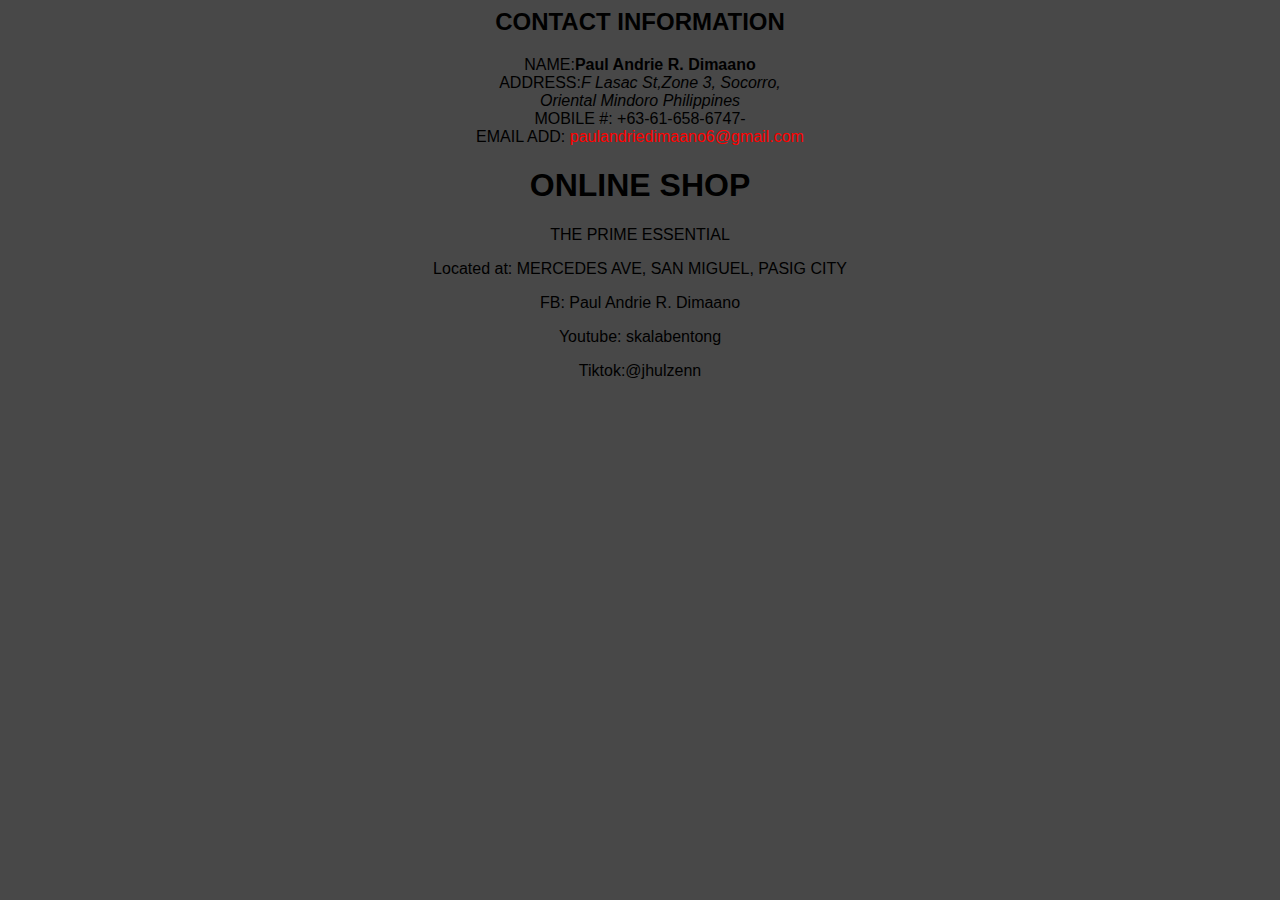
<file: Contact.html>
<html>
<head>
<title>WEB PAGE 1</title>
</head>
   <link rel="stylesheet" type="text/css" href="HOME.html">
<body bgcolor="#484848">

<h2><center><font color="#">CONTACT INFORMATION</font></center></h2>

<center>
NAME:<STRONG>Paul Andrie R. Dimaano </STRONG><br>
ADDRESS:<em>F Lasac St,Zone 3, Socorro,<br>
Oriental Mindoro Philippines</em><br>
MOBILE #: +63-61-658-6747-<br>
EMAIL ADD: <font color="red">paulandriedimaano6@gmail.com</font><br>

</center>
<h1><center>ONLINE SHOP </center></h1>
<center>
<center> <center>
<p> THE PRIME ESSENTIAL</p>
<p> Located at: MERCEDES AVE, SAN MIGUEL, PASIG CITY</p>
<p> FB: Paul Andrie R. Dimaano</p>
<p> Youtube: skalabentong</p>
<p> Tiktok:@jhulzenn</p>
</center>
</ol></pre>
</body></html>
</file>
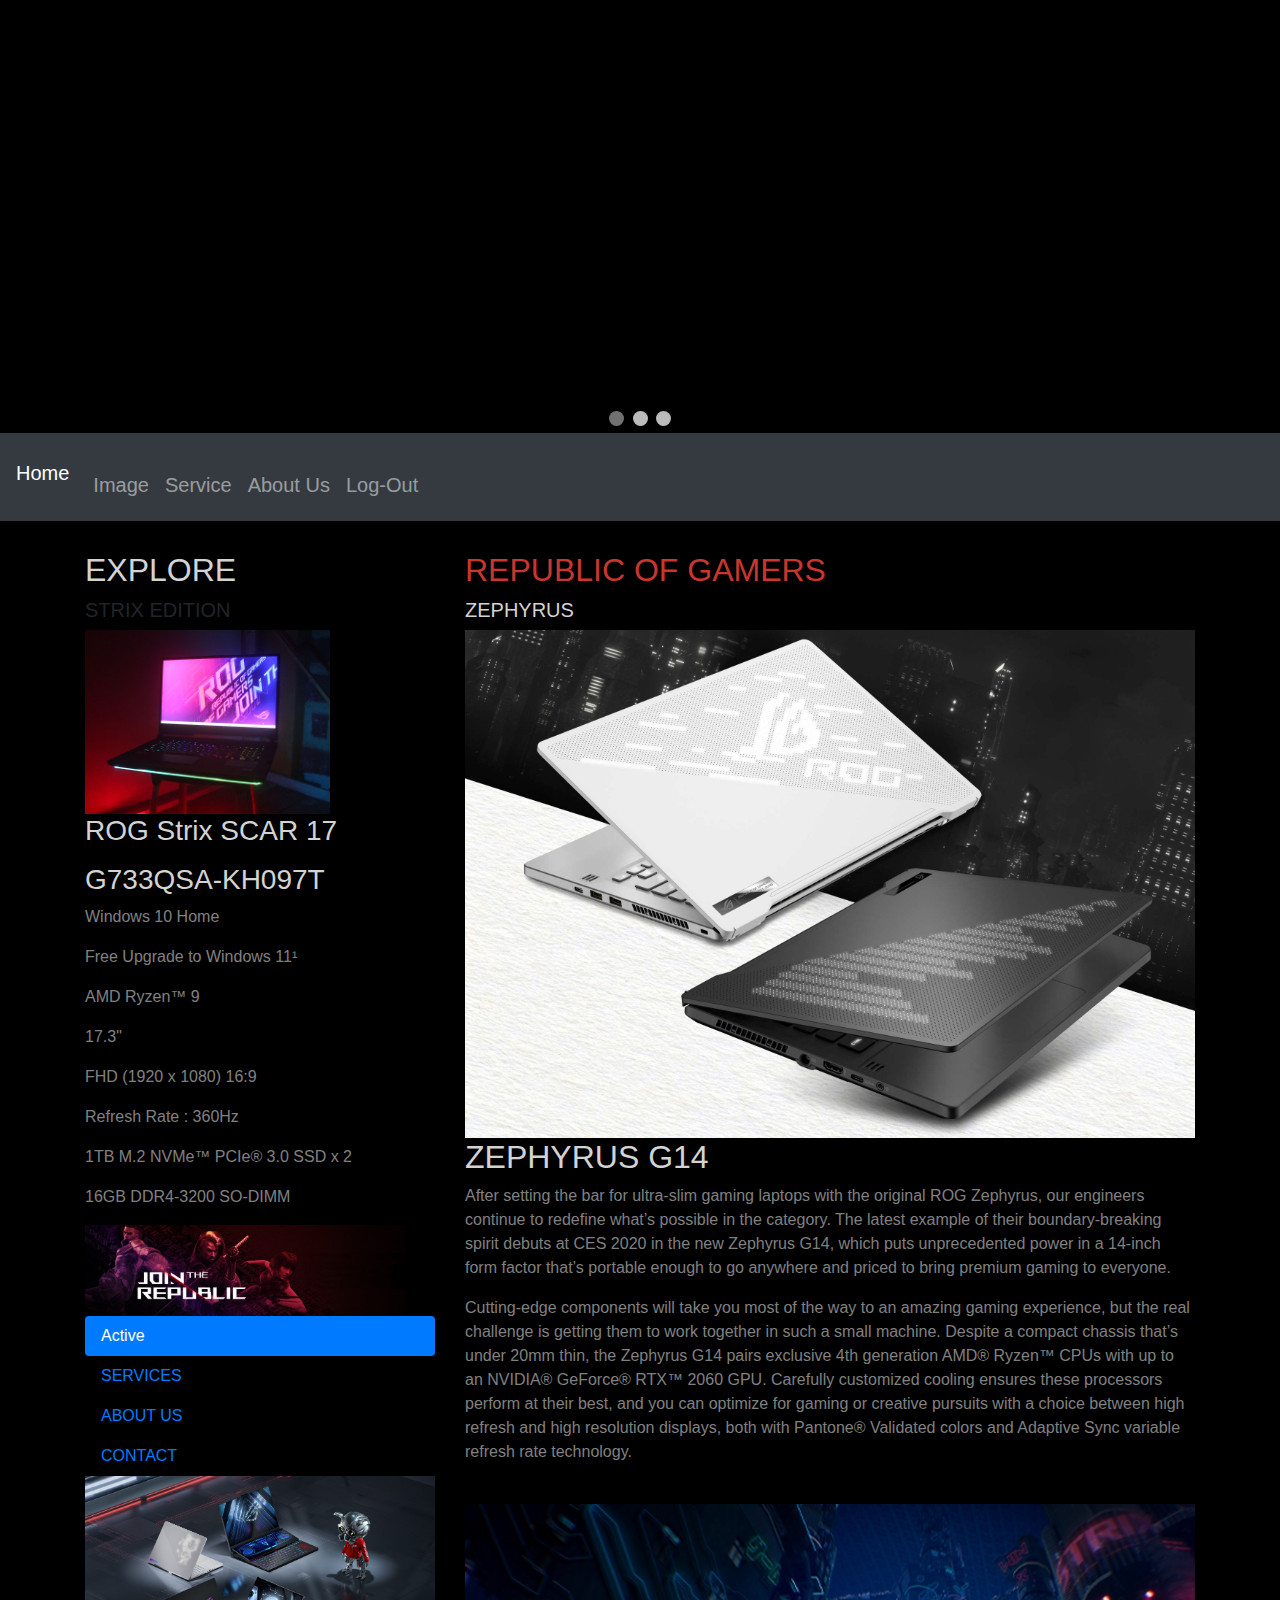
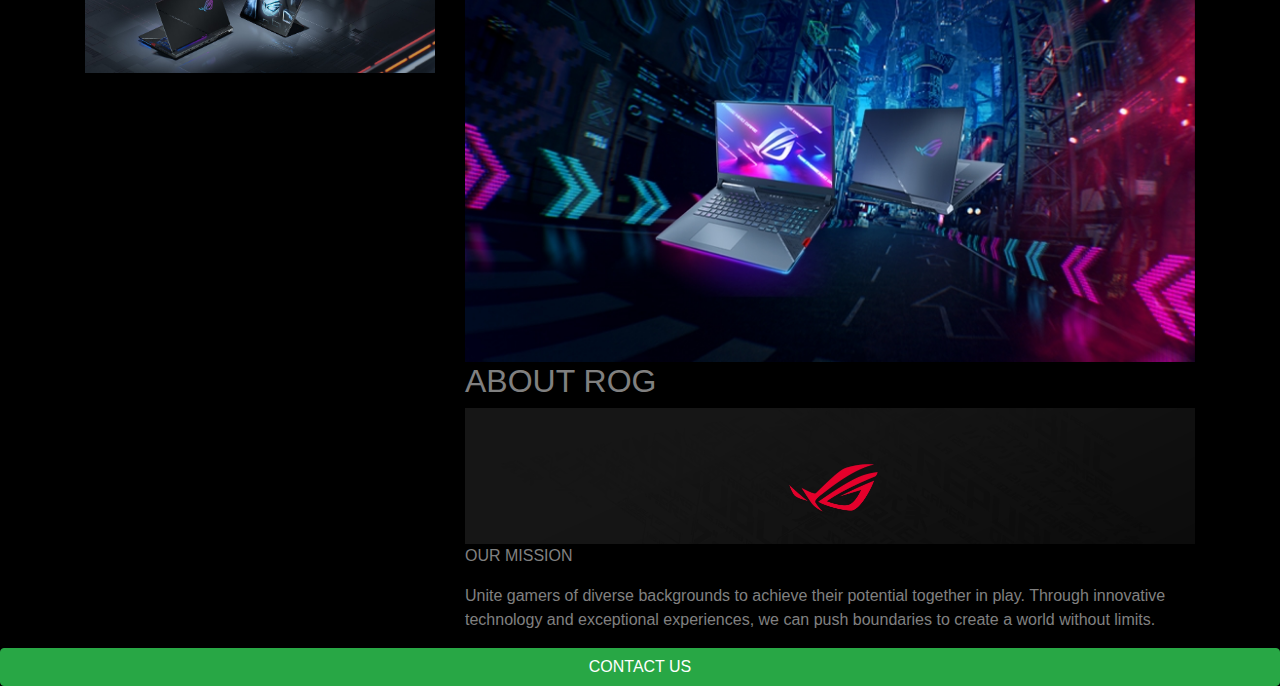
<file: HOME.html>
<!DOCTYPE html>
<html lang="en">
<head>
  <title>Website Example</title>
   <link rel="stylesheet" type="text/css" href="index.html">
  <meta charset="utf-8">
  <meta name="viewport" content="width=device-width, initial-scale=1">
  <link rel="stylesheet" href="https://maxcdn.bootstrapcdn.com/bootstrap/4.5.2/css/bootstrap.min.css">
  <script src="https://ajax.googleapis.com/ajax/libs/jquery/3.5.1/jquery.min.js"></script>
  <script src="https://cdnjs.cloudflare.com/ajax/libs/popper.js/1.16.0/umd/popper.min.js"></script>
  <script src="https://maxcdn.bootstrapcdn.com/bootstrap/4.5.2/js/bootstrap.min.js"></script>
  <style>
  .fakeimg {
    height: 200px;
    background: #aaa;
  }
  h6{
  font-size: 20px;
}
  </style>
</head>
<body>

<meta name="viewport" content="width=device-width, initial-scale=1">
<style>
* {box-sizing: border-box;}
body {font-family: Verdana, sans-serif;}
.mySlides {display: none;}
img {vertical-align: middle;}

/* Slideshow container */
.slideshow-container {
  max-width: 1000px;
  position: relative;
  margin: auto;
}

/* Caption text */
.text {
  color: #f2f2f2;
  font-size: 15px;
  padding: 8px 12px;
  position: absolute;
  bottom: 8px;
  width: 100%;
  text-align: center;
}

/* Number text (1/3 etc) */
.numbertext {
  color: #f2f2f2;
  font-size: 12px;
  padding: 8px 12px;
  position: absolute;
  top: 0;
}

/* The dots/bullets/indicators */
.dot {
  height: 15px;
  width: 15px;
  margin: 0 2px;
  background-color: #bbb;
  border-radius: 50%;
  display: inline-block;
  transition: background-color 0.6s ease;
}

.active {
  background-color: #717171;
}

/* Fading animation */
.fade {
  -webkit-animation-name: fade;
  -webkit-animation-duration: 2s;
  animation-name: fade;
  animation-duration: 2s;
}

@-webkit-keyframes fade {
  from {opacity: .4} 
  to {opacity: 1}
}

@keyframes fade {
  from {opacity: .4} 
  to {opacity: 1}
}

/* On smaller screens, decrease text size */
@media only screen and (max-width: 300px) {
  .text {font-size: 11px}
}
</style>
</head>
<body>

<div class="slideshow-container">

<div class="mySlides fade">
  <div class="numbertext"></div>
  <img src="sky.png" style="width:100%">
  <div class="text"></div>
</div>

<div class="mySlides fade">
  <div class="numbertext"></div>
  <img src="123.png" style="width:100%">
  <div class="text"></div>
</div>

<div class="mySlides fade">
  <div class="numbertext"></div>
  <img src="1234.png" style="width:100%">
  <div class="text"></div>
</div>

</div>
<br>

<div style="text-align:center">
  <span class="dot"></span> 
  <span class="dot"></span> 
  <span class="dot"></span> 
</div>

<script>
var slideIndex = 0;
showSlides();

function showSlides() {
  var i;
  var slides = document.getElementsByClassName("mySlides");
  var dots = document.getElementsByClassName("dot");
  for (i = 0; i < slides.length; i++) {
    slides[i].style.display = "none";  
  }
  slideIndex++;
  if (slideIndex > slides.length) {slideIndex = 1}    
  for (i = 0; i < dots.length; i++) {
    dots[i].className = dots[i].className.replace(" active", "");
  }
  slides[slideIndex-1].style.display = "block";  
  dots[slideIndex-1].className += " active";
  setTimeout(showSlides, 2000); // Change image every 5 seconds
}
</script>

<nav class="navbar navbar-expand-sm bg-dark navbar-dark">
  <a class="navbar-brand" href="#"><h6>Home<h6></a>
  <button class="navbar-toggler" type="button" data-toggle="collapse" data-target="#collapsibleNavbar">
    <span class="navbar-toggler-icon"></span>
  </button>
  <div class="collapse navbar-collapse" id="collapsibleNavbar">
    <ul class="navbar-nav">
      <li class="nav-item">
        <a class="nav-link" href="GALLERY.html">Image</a>
      </li>
      <li class="nav-item">
        <a class="nav-link" href="Latest Services.html">Service</a>
      </li>
      <li class="nav-item">
        <a class="nav-link" href="ABOUT US.html">About Us</a>
      </li>  
      </li>
      <li class="nav-item">
        <a class="nav-link" href="index.html">Log-Out</a>
      </li>   
    </ul>
  </div>  
</nav>

<div class="container" style="margin-top:30px">
  <div class="row">
    <div class="col-sm-4">
      <h2 style="color: rgb(211,211,211)">EXPLORE</h2>
      <h5 style="color:">STRIX EDITION</h5>
      <img src="lap.png" alt="LAPTOP ASUS ROG Strix Scar 17" style="width:70%">
      <h3 style="color :rgb(211,211,211)">ROG Strix SCAR 17</p>
      <h3 style="color :rgb(211,211,211)">G733QSA-KH097T</h3>
      <p style="color :#808080">Windows 10 Home
      <p style="color :#808080">Free Upgrade to Windows 11¹
      <p style="color :#808080">AMD Ryzen™ 9
      <p style="color :#808080">17.3"
      <p style="color :#808080">FHD (1920 x 1080) 16:9
      <p style="color :#808080">Refresh Rate : 360Hz
      <p style="color :#808080">1TB M.2 NVMe™ PCIe® 3.0 SSD x 2
      <p style="color :#808080">16GB DDR4-3200 SO-DIMM </p>
      <img src="join.png" style="width:100%">


      <ul class="nav nav-pills flex-column">
        <li class="nav-item">
          <a class="nav-link active" href="#">Active</a>
        </li>
        <li class="nav-item">
          <a class="nav-link" href="service.html">SERVICES</a>
        </li>
        <li class="nav-item">
          <a class="nav-link" href="#">ABOUT US</a>
        </li>
        <li class="nav-item">
          <a class="nav-link" href="Contact.html">CONTACT</a>
        </li>
      </ul>
      <img src="kahit.png" style="width:100%">

      <hr class="d-sm-none">
    </div>

    <div class="col-sm-8">
    <body style="background-color:black;">
      <h2 style="color:#c8362e;">REPUBLIC OF GAMERS</h2>
      <h5 style="color: rgb(211,211,211)">ZEPHYRUS </h5>
      <img src="white.png" style="width:100%">
      <h2 style="color:rgb(211,211,211)">ZEPHYRUS G14</h2>
      <p style="color :#808080">After setting the bar for ultra-slim gaming laptops with the original ROG Zephyrus, our engineers continue to redefine what’s possible in the category. The latest example of their boundary-breaking spirit debuts at CES 2020 in the new Zephyrus G14, which puts unprecedented power in a 14-inch form factor that’s portable enough to go anywhere and priced to bring premium gaming to everyone. </p>
      <p style="color :#808080">Cutting-edge components will take you most of the way to an amazing gaming experience, but the real challenge is getting them to work together in such a small machine. Despite a compact chassis that’s under 20mm thin, the Zephyrus G14 pairs exclusive 4th generation AMD® Ryzen™ CPUs with up to an NVIDIA® GeForce® RTX™ 2060 GPU. Carefully customized cooling ensures these processors perform at their best, and you can optimize for gaming or creative pursuits with a choice between high refresh and high resolution displays, both with Pantone® Validated colors and Adaptive Sync variable refresh rate technology.</p>
      <br>
     <img src="strix.png" style="width:100%">
      <h2 style="color: #808080">ABOUT ROG </h2>
       <img src="rog logo.png" style="width:100%">
      <p style="color: #808080">OUR MISSION </p>
      <p style="color: #808080">
Unite gamers of diverse backgrounds to achieve their potential together in play. Through innovative technology and exceptional experiences, we can push boundaries to create a world without limits. </p>

      
    </div>
  </div>
</div>

</body>
</div>

<form class="form-container" action="Contact.html">
    <button type="link" class="btn btn-success btn-block"  href="contact.html">CONTACT US</button>
  </form>
</div>

</body>
</html>
</file>
